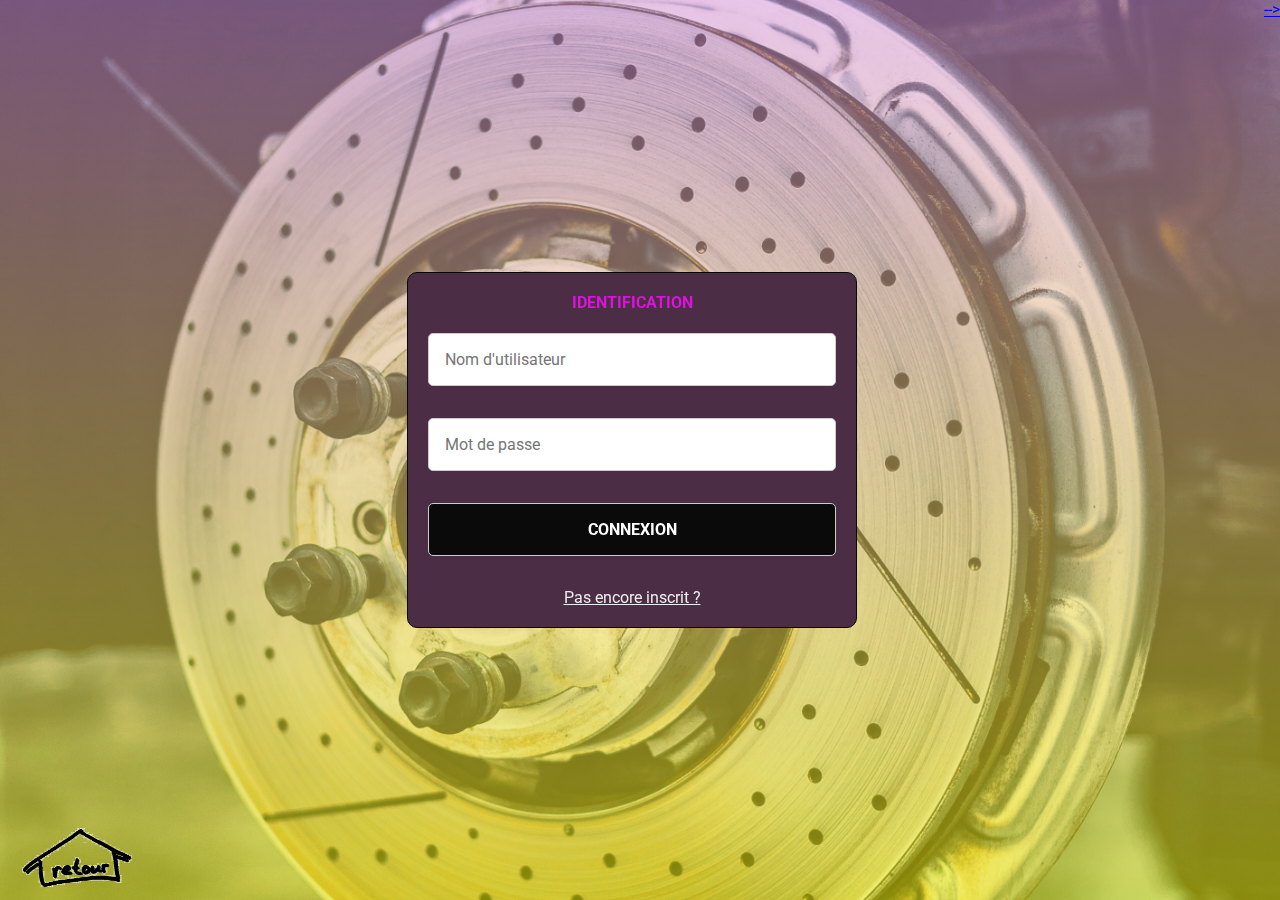
<file: liens/connect.html>
<!DOCTYPE html>
<html lang="fr">
  <head>
    <meta charset="UTF-8" />
    <meta http-equiv="X-UA-Compatible" content="IE=edge" />
    <meta name="viewport" content="width=device-width, initial-scale=1.0" />
    <meta
      name="description"
      content="Connexion  au profil personnel du site bricol-auto"
    />
    <link rel="stylesheet" href="../asset/css/style.css" />
    <link rel="stylesheet" href="../asset/css/connect.css" />
    <link rel="stylesheet" href="../asset/css/erreur.css" />
    <title>Page d'identification</title>
  </head>

  <body>
    <!-- <div class="wrapper"> -->
    <section class="login-container">
      <div>
        <header>
          <h2>Identification</h2>
        </header>

        <form action="" method="post">
          <input
            type="text"
            name="username"
            placeholder="Nom d'utilisateur"
            required="required"
          />
          <input
            type="password"
            name="password"
            placeholder="Mot de passe"
            required="required"
          />
          <button type="submit">Connexion</button>
          <a class="inscript" href="#"> Pas encore inscrit ?</a>
        </form>
      </div>
      <a href="../index.html"><img src="../asset/img/retour.gif" alt="" srcset="" class="retour-img" /
 
    <!-- </div> -->
  </body>
</html>
</file>
<file: asset/css/style.css>
@import url('https://fonts.googleapis.com/css2?family=Roboto:ital,wght@0,100;0,400;0,500;1,900&display=swap');
    * {
        box-sizing: border-box;
        margin: 0;
        padding: 0;
        font-family: 'Roboto', sans-serif;
        font-size: 16px;
    }
    
    body {
        background: linear-gradient(rgba(222, 153, 224, 0.5), rgba(255, 255, 0, 0.5)), url(../img/freins.jpg) center/cover, no-repeat;
    }
    
    header {
        position: sticky;
        top: 0;
        margin-bottom: -18px;
        padding: 0;
        transition: 0.5s ease-in-out;
    }
    
    .top h1 {
        text-align: center;
        font-family: 'Roboto', sans-serif;
        font-size: 2em;
        font-weight: 900;
        text-transform: uppercase;
        padding: 15px;
    }
    
    p {
        padding: 5px;
    }
    /* ----------------------------------------------------------------------------------------------------------------- */
    /* Page d'accueuil */
    
    .body-page {
        /* display: flex; */
        justify-content: center;
        /* width: 100%; */
        /* height: 75vh; */
        /* border: 1px solid red; */
    }
    
    .linear-grey {
        display: block;
        justify-content: center;
        padding: 15px;
        background: #151a2065;
        color: #ccc;
        /* background: #f08c8c;
    background: linear-gradient(206deg, #f08c8c 15%, #737c73 90%);
    background: -webkit-linear-gradient(206deg, #f08c8c 15%, #737c73 90%);
    background: -moz-linear-gradient(206deg, #f08c8c 15%, #737c73 90%); */
    }
    
    .left-image {
        margin: 10px auto;
        width: 70%;
    }
    
    .left-image img {
        margin: 0 auto;
        width: 100%;
        max-width: 1600px;
        box-shadow: 17px -12px 28px 0px rgba(0, 0, 0, 0.58);
        -webkit-box-shadow: 17px -12px 28px 0px rgba(0, 0, 0, 0.58);
        -moz-box-shadow: 17px -12px 28px 0px rgba(0, 0, 0, 0.58);
        border-radius: 12px;
    }
    
    .description {
        text-align: justify;
    }
    
    .description a {
        text-decoration: none;
        color: rgb(104, 15, 81);
        transition: 0.35s ease-in;
    }
    
    .description a:hover {
        color: antiquewhite;
        text-transform: uppercase;
    }
    
    #mail a {
        text-transform: none;
    }
    
    footer {
        display: flex;
        justify-content: center;
        width: 60%;
        margin: 0 auto;
        background: #151a2065;
    }
    
    footer img {
        width: 25px;
        margin: 10px;
    }
    
    .space-pos {
        display: flex;
        align-items: center;
        justify-content: space-around;
        height: auto;
        width: 100%;
    }
    
    .space-pos strong,
    .space-pos p {
        margin: 0 10px;
    }
    
    .mention a {
        text-decoration: none;
        color: rgba(0, 0, 0, 0.58);
        transition: 0.35s ease-in-out;
    }
    
    .mention a:hover {
        color: black;
    }
    /* -------------------------------------------------------------------------------------------------------- */
    /* Page  nous contacter */
    
    .body-page-contact {
        display: flex;
        justify-content: center;
        align-items: center;
        height: 80vh;
    }
    
    .center-box {
        width: 40%;
        min-width: 420px;
        height: auto;
        background-color: #4b2e45;
        border-radius: 40px;
        box-shadow: 46px 57px 107px 6px rgba(171, 153, 153, 0.75);
        -webkit-box-shadow: 46px 57px 50px 8px rgba(44, 42, 42, 0.75);
        -moz-box-shadow: 46px 57px 107px 6px rgba(171, 153, 153, 0.75);
        margin-bottom: 20px;
    }
    /* Mise en page formulaire */
    
    .formulaire {
        width: 80%;
        margin: 0 auto;
    }
    
    input[type=text],
    textarea,
    input[type=email] {
        width: 100%;
        padding: 12px;
        border: 1px solid #ccc;
        border-radius: 4px;
        box-sizing: border-box;
        margin-top: 6px;
        margin-bottom: 16px;
        margin-right: 0px;
        margin-left: 0px;
        resize: vertical;
    }
    
    label {
        margin-right: 0px;
        margin-left: 0px;
        width: 100%;
        color: rgb(255, 255, 255);
    }
    
    input[type=submit] {
        background-color: #151a20;
        color: white;
        padding: 12px 20px;
        border: none;
        border-radius: 4px;
        cursor: pointer;
    }
    
    input[type=submit]:hover {
        background-color: #e3e8ee;
        color: black
    }
    
    .container {
        /* Ajouter box-sizing */
        box-sizing: border-box;
        border-radius: 5px;
        background-color: #f2f2f2;
        padding: 20px;
        width: 100%;
        /* redéfinition 400 + 2*20 */
        max-width: 440px;
        margin: 0 auto;
    }
    
    .parm {
        font-size: 2rem;
        color: #dd12dd;
        width: 100%;
        padding: 20px;
        text-align: center;
    }
    
    #form {
        margin-top: -30px;
        height: 70px;
    }
    
    #submit {
        float: right;
        margin-bottom: 20px;
    }

 footer{
        margin-top: 20px;
    }
    /* ------------------------------------------------------------------------------------------------------- */
    /* Media queries */
    
    @media screen and (min-width:770px) {
        #root {
            display: flex;
            justify-content: center;
            min-width: 100vw;
            margin: 0 auto;
        }
        #topnav {
            display: flex;
            justify-content: space-around;
            margin: 0 auto;
        }
        p {
            font-size: 1.4em;
        }
        .body-page {
            display: flex;
            justify-content: center;
            /* width: 100%; */
            /* height: 75vh; */
            /* border: 1px solid red; */
        }
        .linear-grey {
            /* display: flex; */
            justify-content: center;
            padding: 15px;
            width: 80%;
            /* background: #f08c8c;
        background: linear-gradient(206deg, #f08c8c 15%, #737c73 90%);
        background: -webkit-linear-gradient(206deg, #f08c8c 15%, #737c73 90%);
        background: -moz-linear-gradient(206deg, #f08c8c 15%, #737c73 90%); */
        }
        .left-image {
            width: 60%;
        }
        .description {
            width: 62%;
            margin: 0 auto;
        }
        footer {
            margin-top: 30px;
            position: relative;
            height: 15vh;
            width: 80%;
            /* background: linear-gradient(206deg, #f08c8c 30%, #737c73 60%);
        background: -webkit-linear-gradient(200deg, #f08c8c 10%, #737c73 80%);
        background: -moz-linear-gradient(206deg, #f08c8c 15%, #737c73 60%); */
        }
        .center-box {
            margin-bottom: 50px;
        }


    }
</file>
<file: asset/css/connect.css>
/*Fond d'écran*/

.login-container {
    display: flex;
    position: fixed;
    top: 0;
    left: 0;
    bottom: 0;
    right: 0;
    background: linear-gradient(rgba(222, 153, 224, 0.5), rgba(255, 255, 0, 0.5)), url(../img/freins.jpg) center/cover, no-repeat;
}

section.login-container>div {
    width: 450px;
    /* height: 30vh; */
    margin: auto;
    padding: 20px;
    text-align: center;
    background: #4b2e45;
    border: 1px solid rgb(8, 8, 8);
    border-radius: 10px;
}


/* mise en place du style sur le formulaire*/

section.login-container form {
    display: flex;
    flex-direction: column;
}

form input[type="password"],
form input[type="text"],
form button[type="submit"] {
    width: 100%;
    margin-bottom: 32px;
    padding: 16px;
    color: #333;
    border: 1px solid #ccc;
    border-radius: 5px;
    outline: 0;
}

.inscript {
    color: #eee;
}

/*
    Changement de couleur au survol
*/

form input[type="text"]:focus,
form input[type="text"]:hover,
form input[type="password"]:focus,
form input[type="password"]:hover {
    background-color: #ccc;
}


/*
    Mises-en forme du bouton pour l’envoi du formulaire.
*/

form button[type="submit"] {
    font-weight: bold;
    color: #eee;
    text-transform: uppercase;
    background-color: #0a0a0a;
    color: #ffff;
}


/*
    Mises-en forme du bouton pour l’envoi du formulaire au survol et au focus.
*/

form button[type="submit"]:focus,
form button[type="submit"]:hover {
    background-color: #ffff;
    color: #0a0a0a;
}


/****************************************************/


/* Styles de base pour la page Web */


/*------------------
   Base
------------------*/

body {
    background-color: white;
    font-family: 'roboto', Helvetica, sans-serif;
}

header {
    margin-bottom: 15px;
    text-transform: uppercase;
    color: #dd12dd;
}
</file>
<file: asset/css/erreur.css>
@import url('https://fonts.googleapis.com/css2?family=Roboto:ital,wght@0,100;0,400;0,500;1,900&display=swap');
* {
    box-sizing: border-box;
    margin: 0;
    padding: 0;
}

body {
    background-color: lightgrey;
    overflow: hidden;
}

h1 {
    text-align: center;
    padding: 20px 0 0 0;
    margin-top: 30px;
    font-family: 'roboto', Verdana, Geneva, Tahoma, sans-serif;
}

.body-page {
    display: flex;
    justify-content: center;
    align-items: center;
    height: 100vh;
}

.repar404-img {
    min-width: 60%;
}

.logo-404 {
    position: absolute;
    bottom: 0;
    right: 50%;
    left: 50%;
}

.retour-img {
    position: absolute;
    bottom: 0;
    left: 0;
    width: 150px;
}
</file>
